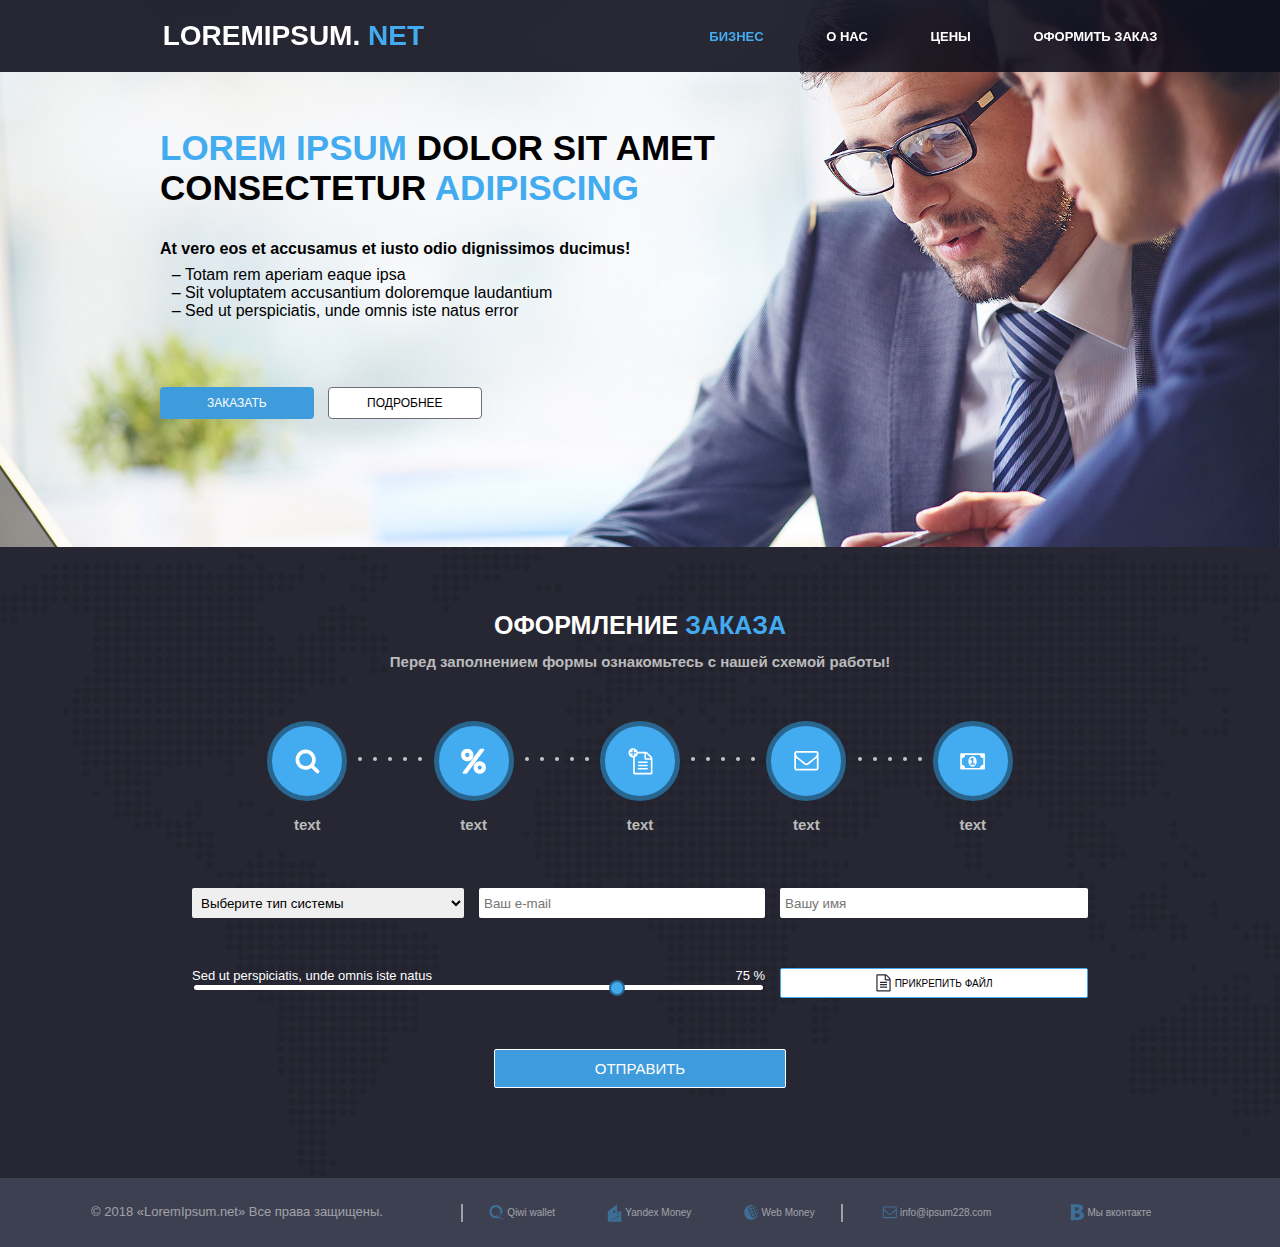
<file: index.html>
<!DOCTYPE html>
<html lang="en">
  <head>
    <meta charset="UTF-8" />
    <meta name="viewport" content="width=device-width, initial-scale=1.0" />
    <link href="style.css" rel="stylesheet" />
    <link href="header.css" rel="stylesheet" />
    <title>Test</title>
  </head>

  <body>
    <!--стрелка для подъема-->
    <button onclick="scrollToTop()" id="scrollBtn">
      <img src="./assets/top.svg" alt="top" id="top" />
    </button>

    <header>
      <text class="white-title"
        >LoremIpsum.
        <text class="blue-text">Net</text>
      </text>
      <menu class="header-menu">
        <li><a class="menu__item blue-text" href="#">Бизнес</a></li>
        <li><a class="menu__item" href="#">О нас</a></li>
        <li><a class="menu__item" href="#">Цены</a></li>
        <li><a class="menu__item" href="#">Оформить заказ</a></li>
      </menu>
    </header>

    <div class="hamburger-menu">
      <input id="menu__toggle" type="checkbox" />
      <label class="menu__btn" for="menu__toggle">
        <span></span>
      </label>
      <menu class="menu__box">
        <li><a class="menu__item blue-text" href="#">Бизнес</a></li>
        <li><a class="menu__item" href="#">О нас</a></li>
        <li><a class="menu__item" href="#">Цены</a></li>
        <li><a class="menu__item" href="#">Оформить заказ</a></li>
      </menu>
    </div>

    <main>
      <div class="cart">
        <text class="blue-text">
          Lorem ipsum
          <text class="black-text">dolor sit amet consectetur </text> adipiscing
        </text>

        <p>At vero eos et accusamus et iusto odio dignissimos ducimus!</p>

        <ul>
          <li>Totam rem aperiam eaque ipsa</li>
          <li>Sit voluptatem accusantium doloremque laudantium</li>
          <li>Sed ut perspiciatis, unde omnis iste natus error</li>
        </ul>

        <button
          class="cart-button"
          style="background-color: #3e9cdc; color: white; border: none"
        >
          заказать
        </button>
        <button class="cart-button" style="background-color: #ffffff">
          подробнее
        </button>
      </div>
    </main>

    <form action="#" method="POST" class="lower">
      <div class="lower-cart">
        оформление<text class="blue-text"> заказа</text>
        <p style="margin-block-start: 1vw; margin-block-end: 4vw">
          Перед заполнением формы ознакомьтесь с нашей схемой работы!
        </p>
        <div class="lower-circles">
          <!--первый-->
          <div class="circle-item">
            <div class="circle">
              <img src="./assets/search.svg" alt="search" />
            </div>
            <p>text</p>
          </div>
          <div class="groupe-point">
            <div class="point"></div>
            <div class="point"></div>
            <div class="point"></div>
            <div class="point"></div>
            <div class="point"></div>
          </div>
          <!--второй-->
          <div class="circle-item">
            <div class="circle">
              <img src="./assets/%.svg" alt="%" />
            </div>
            <p>text</p>
          </div>
          <div class="groupe-point">
            <div class="point"></div>
            <div class="point"></div>
            <div class="point"></div>
            <div class="point"></div>
            <div class="point"></div>
          </div>
          <!--третий-->
          <div class="circle-item">
            <div class="circle">
              <img src="./assets/Subtract.svg" alt="subtract" />
            </div>
            <p>text</p>
          </div>
          <div class="groupe-point">
            <div class="point"></div>
            <div class="point"></div>
            <div class="point"></div>
            <div class="point"></div>
            <div class="point"></div>
          </div>
          <!--четвертый-->
          <div class="circle-item">
            <div class="circle">
              <img src="./assets/save.svg" alt="save" />
            </div>
            <p>text</p>
          </div>
          <div class="groupe-point">
            <div class="point"></div>
            <div class="point"></div>
            <div class="point"></div>
            <div class="point"></div>
            <div class="point"></div>
          </div>
          <!--пятый-->
          <div class="circle-item">
            <div class="circle">
              <img src="./assets/many.svg" alt="many" />
            </div>
            <p>text</p>
          </div>
        </div>
        <div class="inputs">
          <select id="selector">
            <option value="">Выберите тип системы</option>
            <option value="value 1">value 1</option>
            <option value="value 2">value 2</option>
            <option value="value 3">value 3</option>
            <option value="value 4">value 4</option>
            <option value="value 5">value 5</option>
            <option value="value 6">value 6</option>
            <option value="value 7">value 7</option>
          </select>
          <input type="email" name="email" placeholder="Ваш e-mail" />
          <input type="text" name="name" placeholder="Вашу имя" />
          <div class="percent-div">
            <div class="percent-text">
              <text>Sed ut perspiciatis, unde omnis iste natus</text>
              <label id="sliderValue">75 %</label>
            </div>
            <input
              type="range"
              name="percent"
              id="percentSlider"
              min="0"
              max="100"
              value="75"
            />
          </div>

          <div class="input__wrapper">
            <input
              name="file"
              type="file"
              id="file"
              class="input file"
              multiple
            />
            <label for="file" class="file-button">
              <img
                class="file-icon"
                src="./assets/file.svg"
                alt="Прикрепить файл"
                width="15"
              />
              <span class="file-button-text">Прикрепить файл</span>
            </label>
          </div>
        </div>
      </div>
      <button type="submit" class="submit">Отправить</button>
    </form>

    <footer>
      <text>© 2018 «LoremIpsum.net» Все права защищены.</text>
      <menu class="footer-menu">
        <li><img src="./assets/qivi.svg" alt="Qiwi" />Qiwi wallet</li>
        <li><img src="./assets/yandex.svg" alt="Yandex" />Yandex Money</li>
        <li><img src="./assets/webm.svg" alt="Web" />Web Money</li>
      </menu>
      <menu class="footer-links">
        <li>
          <a href="#"
            ><img src="./assets/message.svg" alt="info" />info@ipsum228.com</a
          >
        </li>
        <li>
          <a href="#"><img src="./assets/vk.svg" alt="vk" />Мы вконтакте</a>
        </li>
      </menu>
    </footer>

    <script src="./script.js"></script>
  </body>
</html>
</file>
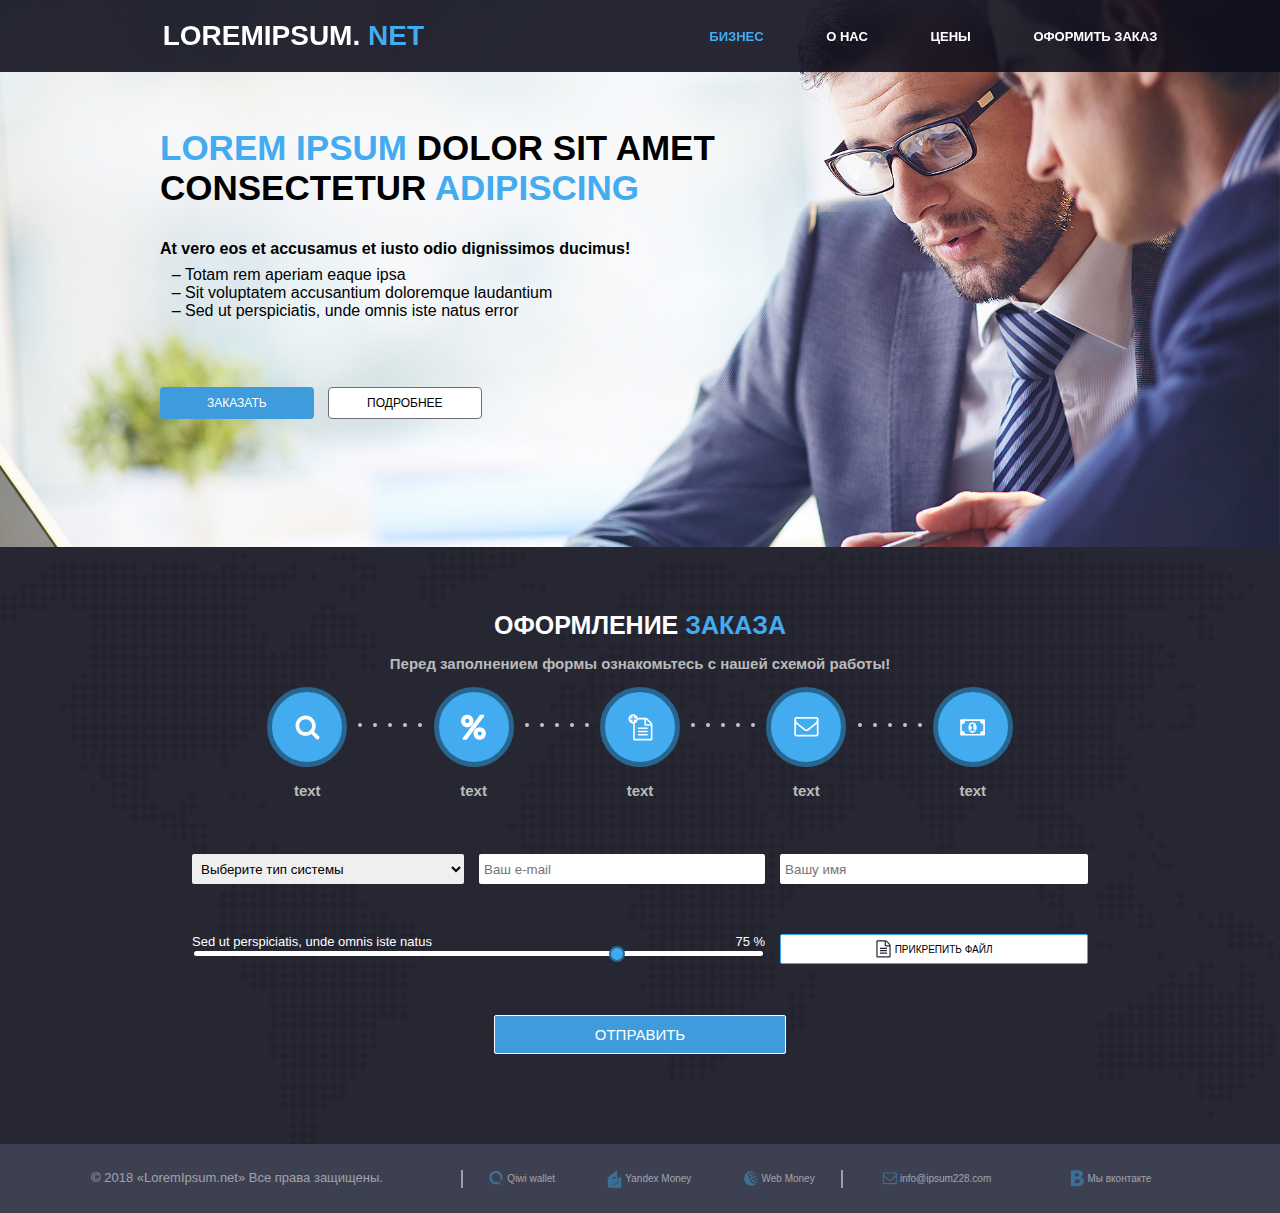
<file: main.html>
<!DOCTYPE html>
<html lang="en">
  <head>
    <meta charset="UTF-8" />
    <meta name="viewport" content="width=device-width, initial-scale=1.0" />
    <link href="style.css" rel="stylesheet" />
    <link href="header.css" rel="stylesheet" />
    <title>Test</title>
  </head>

  <body>
    <header>
      <text class="white-title"
        >LoremIpsum.
        <text class="blue-text">Net</text>
      </text>
      <menu class="header-menu">
        <li><a class="menu__item blue-text" href="#">Бизнес</a></li>
        <li><a class="menu__item" href="#">О нас</a></li>
        <li><a class="menu__item" href="#">Цены</a></li>
        <li><a class="menu__item" href="#">Оформить заказ</a></li>
      </menu>
    </header>

    <div class="hamburger-menu">
      <input id="menu__toggle" type="checkbox" />
      <label class="menu__btn" for="menu__toggle">
        <span></span>
      </label>
      <menu class="menu__box">
        <li><a class="menu__item blue-text" href="#">Бизнес</a></li>
        <li><a class="menu__item" href="#">О нас</a></li>
        <li><a class="menu__item" href="#">Цены</a></li>
        <li><a class="menu__item" href="#">Оформить заказ</a></li>
      </menu>
    </div>

    <main>
      <div class="cart">
        <text class="blue-text">
          Lorem ipsum
          <text class="black-text">dolor sit amet consectetur </text> adipiscing
        </text>

        <p>At vero eos et accusamus et iusto odio dignissimos ducimus!</p>

        <ul>
          <li>Totam rem aperiam eaque ipsa</li>
          <li>Sit voluptatem accusantium doloremque laudantium</li>
          <li>Sed ut perspiciatis, unde omnis iste natus error</li>
        </ul>

      
          <button
            class="cart-button"
            style="background-color: #3e9cdc; color: white; border: none;"
          >
            заказать
          </button>
          <button class="cart-button" style="background-color: #ffffff">
            подробнее
          </button>
        
      </div>
    </main>

    <form action="#" method="POST" class="lower">
      <div class="lower-cart">
        оформление<text class="blue-text"> заказа</text>
        <p>Перед заполнением формы ознакомьтесь с нашей схемой работы!</p>
        <div class="lower-circles">
          <!--первый-->
          <div class="circle-item">
            <div class="circle">
              <img src="./assets/search.svg" alt="search" />
            </div>
            <p>text</p>
          </div>
          <div class="groupe-point">
            <div class="point"></div>
            <div class="point"></div>
            <div class="point"></div>
            <div class="point"></div>
            <div class="point"></div>
          </div>
          <!--второй-->
          <div class="circle-item">
            <div class="circle">
              <img src="./assets/%.svg" alt="%" />
            </div>
            <p>text</p>
          </div>
          <div class="groupe-point">
            <div class="point"></div>
            <div class="point"></div>
            <div class="point"></div>
            <div class="point"></div>
            <div class="point"></div>
          </div>
          <!--третий-->
          <div class="circle-item">
            <div class="circle">
              <img src="./assets/Subtract.svg" alt="subtract" />
            </div>
            <p>text</p>
          </div>
          <div class="groupe-point">
            <div class="point"></div>
            <div class="point"></div>
            <div class="point"></div>
            <div class="point"></div>
            <div class="point"></div>
          </div>
          <!--четвертый-->
          <div class="circle-item">
            <div class="circle">
              <img src="./assets/save.svg" alt="save" />
            </div>
            <p>text</p>
          </div>
          <div class="groupe-point">
            <div class="point"></div>
            <div class="point"></div>
            <div class="point"></div>
            <div class="point"></div>
            <div class="point"></div>
          </div>
          <!--пятый-->
          <div class="circle-item">
            <div class="circle">
              <img src="./assets/many.svg" alt="many" />
            </div>
            <p>text</p>
          </div>
        </div>
        <div class="inputs">
          <select id="selector">
            <option value="">Выберите тип системы</option>
            <option value="value 1">value 1</option>
            <option value="value 2">value 2</option>
            <option value="value 3">value 3</option>
            <option value="value 4">value 4</option>
            <option value="value 5">value 5</option>
            <option value="value 6">value 6</option>
            <option value="value 7">value 7</option>
          </select>
          <input type="email" name="email" placeholder="Ваш e-mail" />
          <input type="text" name="name" placeholder="Вашу имя" />
          <div class="percent-div">
            <div class="percent-text">
              <text>Sed ut perspiciatis, unde omnis iste natus</text>
              <label id="sliderValue">75 %</label>
            </div>
            <input
              type="range"
              name="percent"
              id="percentSlider"
              min="0"
              max="100"
              value="75"
            />
          </div>

          <div class="input__wrapper">
            <input
              name="file"
              type="file"
              id="file"
              class="input file"
              multiple
            />
            <label for="file" class="file-button">
              <img
                class="file-icon"
                src="./assets/file.svg"
                alt="Прикрепить файл"
                width="15"
              />
              <span class="file-button-text">Прикрепить файл</span>
            </label>
          </div>
        </div>
      </div>
      <button type="submit" class="submit">Отправить</button>
    </form>

    <footer>
      <text> © 2018 «LoremIpsum.net» Все права защищены. </text>
      <menu class="footer-menu">
        <li><img src="./assets/qivi.svg" alt="Qiwi" />Qiwi wallet</li>
        <li><img src="./assets/yandex.svg" alt="Yandex" />Yandex Money</li>
        <li><img src="./assets/webm.svg" alt="Web" />Web Money</li>
      </menu>
      <menu class="footer-links">
        <li>
          <a href="#"><img src="./assets/message.svg" alt="info" />info@ipsum228.com</a>
        </li>
        <li>
          <a href="#"><img src="./assets/vk.svg" alt="vk" />Мы вконтакте</a>
        </li>
      </menu>
    </footer>

    <script src="./script.js"></script>
  </body>
</html>
</file>
<file: style.css>
html {
  font-family: Arial, Helvetica, sans-serif;
}
body {
  margin: 0;
}
#scrollBtn {
  border-radius: 50%;
  border: none;
  position: fixed;
  right: 2vw;
  bottom: 2vw;
  width: 30px;
  display: none;
  height: 30px;
  background-color: #286690;
}
#scrollBtn.show {
  display: block;
}
@keyframes jump {
  0% { transform: translateY(0); }
  50% { transform: translateY(-5px); }
  100% { transform: translateY(0); }
}
#scrollBtn:hover {
  animation: jump 0.3s;
}
#top {
  width: 100%;
}
.blue-text {
  color: #43abf0;
}
.black-text {
  color: black;
}
main {
  background-image: url("./assets/background.jpg");
  background-size: cover;
  height: 100%;
  width: 100%;
  padding: 10vw 0 10vw 12.5vw;
  box-sizing: border-box;
}
.cart {
  width: 60%;
}
.cart text {
  font-size: 35px;
  text-transform: uppercase;
  font-weight: 600;
}
.cart p {
  word-wrap: break-word;
  font-weight: 700;
  margin-block-start: 2em;
  margin-block-end: 0em;
}
.cart ul {
  margin-block-start: 0.5em;
  padding-inline-start: 25px;
}
.cart li {
  word-wrap: break-word;
  list-style-type: "– ";
  font-weight: 400;
}

.cart-button {
  margin-top: 4vw;
  cursor: pointer;
  text-transform: uppercase;
  border: 1px solid #6f6d7b;
  margin-right: 10px;
  border-radius: 4px;
  width: 12vw;
  height: 2.5vw;
  font-size: 12px;
  transition: filter 0.3s ease;
}
.cart-button:hover {
  filter: brightness(0.6);
}
.lower {
  text-align: center;
  background-image: url("./assets/BG.jpg");
  background-size: cover;
  padding: 3vw 0 7vw 0;
}
.lower-cart {
  width: 70%;
  margin: 2vw auto 4vw auto;
  font-size: 25px;
  font-weight: 700;
  color: #ffffff;
  text-transform: uppercase;
}
.lower-cart p {
  color: #bbbbbb;
  text-transform: none;
  font-size: 15px;
}
.lower-circles {
  display: flex;
  flex-direction: row;
  align-items: center;
  justify-content: center;
}
.circle-item {
  display: flex;
  flex-direction: column;
  width: 10%;
  align-items: center;
}
.circle {
  width: 70px;
  height: 70px;
  display: flex;
  align-items: center;
  justify-content: center;
  border-radius: 50%;
  background-color: #43abf0;
  border: 5px solid #286690;
}
.circle img {
  width: 25px;
}
.groupe-point {
  margin: -4vw 0.5vw 0 0.5vw;
  display: flex;
  flex-direction: row;
  width: 5vw;
  justify-content: space-between;
}
.point {
  width: 4px;
  height: 4px;
  border-radius: 50%;
  background-color: #c4c4c4;
}

.inputs {
  margin-top: 40px;
  display: grid;
  grid-template-columns: auto auto auto;
  grid-gap: 15px;
  row-gap: 50px;
}
.percent-div {
  grid-column: span 2;
  text-transform: none;
  font-size: 13px;
  font-weight: 400;
  display: flex;
  flex-direction: column;
}
.percent-text {
  display: flex;
  flex-direction: row;
  justify-content: space-between;
}
option:checked {
  color: #42a9ed;
}
select option {
  background: #272733e5;
  color: #ffffff;
}
input[type="email"],
input[type="text"],
select {
  padding: 5px 5px;
  border-radius: 2px;
  border: none;
  box-sizing: border-box;
  height: 30px;
}
input[type="range"] {
  -webkit-appearance: none; /* Скрывает слайдер, чтобы можно было создать свой */
  height: 5px;
  border-radius: 15px;
}
input[type="range"]::-webkit-slider-thumb {
  -webkit-appearance: none;
  border: 2px solid #286690;
  height: 16px;
  width: 16px;
  border-radius: 50%;
  background: #42a9ed;
  cursor: pointer;
}
.input__wrapper {
  text-align: center;
  display: inline-block;
}
.file {
  display: none;
}

.file-button-text {
  color: black;
  font-size: 10px;
  font-weight: 400;
  text-wrap: nowrap;
  margin-left: 4px;
}

.file-button {
  box-sizing: border-box;
  height: 30px;
  padding: 5px 45px;
  border: 1px solid #42a9ed;
  border-radius: 2px;
  background: #ffffff;
  display: -webkit-box;
  display: -ms-flexbox;
  display: flex;
  -webkit-box-align: center;
  -ms-flex-align: center;
  align-items: center;
  -webkit-box-pack: start;
  -ms-flex-pack: start;
  justify-content: center;
  cursor: pointer;
  transition: filter 0.3s ease;
}
.file-button:hover {
  filter: brightness(0.6);
}
.submit {
  padding: 10px 100px;
  background-color: #3e9cdc;
  color: #ffffff;
  border: 1px solid white;
  border-radius: 2px;
  cursor: pointer;
  font-weight: 500;
  text-transform: uppercase;
  font-size: 15px;
  transition: filter 0.3s ease;
}
.submit:hover {
  filter: brightness(0.6);
}
footer {
  background: #3d4050;
  padding: 2vw 7vw;
  text-wrap: nowrap;
  display: grid;
  grid-template-columns: auto auto auto;
  font-size: 13px;
  text-align: center;
  color: #ffffff;
}
footer > * {
  margin-left: -6vw;
  opacity: 0.5;
}
footer menu {
  font-size: 10px;
  text-wrap: nowrap;
  align-items: center;
  display: flex;
  flex-direction: row;
  justify-content: space-around;
}
.footer-menu {
  border-right: 2px solid white;
  border-left: 2px solid white;
}
footer menu li,
a {
  text-decoration: none;
  color: white;
  display: flex;
  align-items: center;
}
footer menu img {
  width: 15px;
  margin-right: 3px;
}

/*размеры компьютеров*/
@media (max-width: 1024px) {
  .cart {
    width: 70%;
  }
  .cart-button {
    width: 15vw;
    height: 3vw;
  }
}
/**/

/*размеры планшетов*/
@media (max-width: 769px) {
  main {
    padding: 18vw 5vw 5vw 10vw;
  }
  .cart {
    width: 90%;
  }
  .cart text {
    font-size: 25px;
  }
  .cart ul {
    padding-inline-start: 15px;
  }
  .cart-button {
    margin-right: 15px;
    width: 25vw;
    height: 5vw;
  }

  .lower-cart {
    width: 100%;
    margin-bottom: 7vw;
  }
  .lower-cart p {
    width: 90%;
    margin: auto;
  }
  .lower-circles {
    margin-top: 3vw;
    margin-bottom: 3vw;
    width: 100%;
    justify-content: space-around;
  }
  .circle-item {
    width: auto;
  }
  .inputs {
    grid-gap: 5px;
    row-gap: 30px;
  }
  .file-button {
    width: 70%;
  }
  .file-button-text {
    color: black;
    font-size: 15px;
    margin-left: 0px;
  }

  footer {
    display: flex;
    flex-direction: column;
    height: 20vw;
    justify-content: space-between;
  }
  footer > * {
    margin-left: 0;
  }
}

/**/

/*размеры телефонов*/
@media (max-width: 481px) {
  #scrollBtn{
  right: 2vw;
  bottom: 30vw;
  width: 40px;
  height: 40px;
  }
  main {
    padding: 25vw 5vw 5vw 5vw;
  }
  .cart {
    width: 100%;
  }
  .cart text {
    font-size: 25px;
  }
  .cart ul {
    padding-inline-start: 15px;
  }

  .groupe-point {
    display: none;
  }
  .lower-cart {
    width: 100%;
    margin-bottom: 7vw;
  }
  .lower-cart p {
    width: 90%;
    margin: auto;
  }
  .lower-circles {
    margin-top: 3vw;
    margin-bottom: 3vw;
    width: 100%;
    justify-content: space-around;
  }
  .circle {
    width: 60px;
    height: 60px;
  }
  .circle-item {
    width: auto;
  }

  .cart-button {
    width: 35vw;
    height: 8vw;
    margin-right: 5px;
  }
  .inputs {
    margin-top: 2vw;
    grid-gap: 0px;
    row-gap: 15px;
    display: flex;
    flex-direction: column;
  }
  .inputs input,
  select {
    width: 70%;
    margin: auto;
  }
  .percent-div {
    width: 90%;
    margin: auto;
  }
  .percent-text {
    flex-direction: column;
    font-size: 20px;
    margin-bottom: 3vw;
  }
  input[type="range"] {
    height: 10px;
  }
  input[type="range"]::-webkit-slider-thumb {
    -webkit-appearance: none;
    border: 3px solid #286690;
    height: 25px;
    width: 25px;
  }
  .file-button {
    width: 70%;
    margin: auto;
  }
  .file-button-text {
    color: black;
    font-size: 15px;
    margin-left: 5px;
  }
  footer {
    display: flex;
    flex-direction: column;
    height: 20vw;
    justify-content: space-between;
  }
  footer > * {
    margin-left: 0;
  }
}
/**/
</file>
<file: header.css>
/* скрываем чекбокс */
#menu__toggle {
  opacity: 0;
}
header {
  position: fixed;
  top: 0;
  z-index: 1;
  width: 100%;
  border: none;
  background: #10101de5;
  display: flex;
  flex-direction: row;
  justify-content: space-around;
  color: #ffffff;
  align-items: center;
  padding: 20px;
}
header .white-title {
  text-transform: uppercase;
  font-weight: 800;
  font-size: 28px;
}

menu {
  list-style-type: none;
  margin-block-start: 0em;
  margin-block-end: 0em;
  margin-inline-start: 0px;
  margin-inline-end: 0px;
  padding-inline-start: 0px;
}
.header-menu {
  width: 35%;
  align-items: center;
  justify-content: space-between;
  display: flex;
  flex-direction: row;
}

/* стилизуем кнопку */
.menu__btn {
  display: none;
}
/* добавляем "гамбургер" */
.menu__btn > span,
.menu__btn > span::before,
.menu__btn > span::after {
  display: block;
  position: absolute;
  width: 100%;
  height: 2px;
  background-color: #616161;
}
.menu__btn > span::before {
  content: "";
  top: -8px;
}
.menu__btn > span::after {
  content: "";
  top: 8px;
}
/* контейнер меню */
.menu__box {
  display: block;
  position: fixed;
  visibility: hidden;
  top: 0;
  left: -100%;
  width: 100%;
  height: 100%;
  margin: 0;
  list-style: none;
  text-align: center;
  background-image: url("./assets/BG.jpg");
  background-size: cover;
  padding: 3vw 0 7vw 0;
}
/* элементы меню */
.menu__item {
  cursor: pointer;
  transition: filter 0.3s ease;
  text-transform: uppercase;
  font-weight: 800;
  font-size: 13px;
  display: block;
  text-decoration: none;
}
.menu__item:hover {
  filter: brightness(0.6);
}
#menu__toggle:checked ~ .menu__btn > span {
  transform: rotate(45deg);
}
#menu__toggle:checked ~ .menu__btn > span::before {
  top: 0;
  transform: rotate(0);
}
#menu__toggle:checked ~ .menu__btn > span::after {
  top: 0;
  transform: rotate(90deg);
}
#menu__toggle:checked ~ .menu__box {
  visibility: visible;
  left: 0;
}
#menu__toggle {
  display: none;
}
.menu__btn > span,
.menu__btn > span::before,
.menu__btn > span::after {
  transition-duration: 0.25s;
}
.menu__box {
  transition-duration: 0.25s;
}
.menu__item {
  transition-duration: 0.25s;
}
@media (max-width: 550px) {
  .menu__btn {
    display: flex; /* используем flex для центрирования содержимого */
    align-items: center; /* центрируем содержимое кнопки */
    position: fixed;
    top: 20px;
    left: 20px;
    width: 26px;
    height: 26px;
    cursor: pointer;
    z-index: 1;
  }
  .header-menu {
    display: none;
  }
  .menu__item {
    font-size: 24px;
    margin-top: 5vw;
  }
  .menu__box {
    text-align: left;
    padding: 20vw 10vw;
  }
}
/**/

/*размеры планшетов*/
@media (max-width: 720px) {
  header {
    padding: 20px 0 20px 0;
  }
  .header-menu {
    width: 50%;
  }
}
/**/
/*размеры ноутбуков*/
@media (max-width: 1024px) {

  .header-menu {
    width: 50%;
  }
}
/**/
</file>
